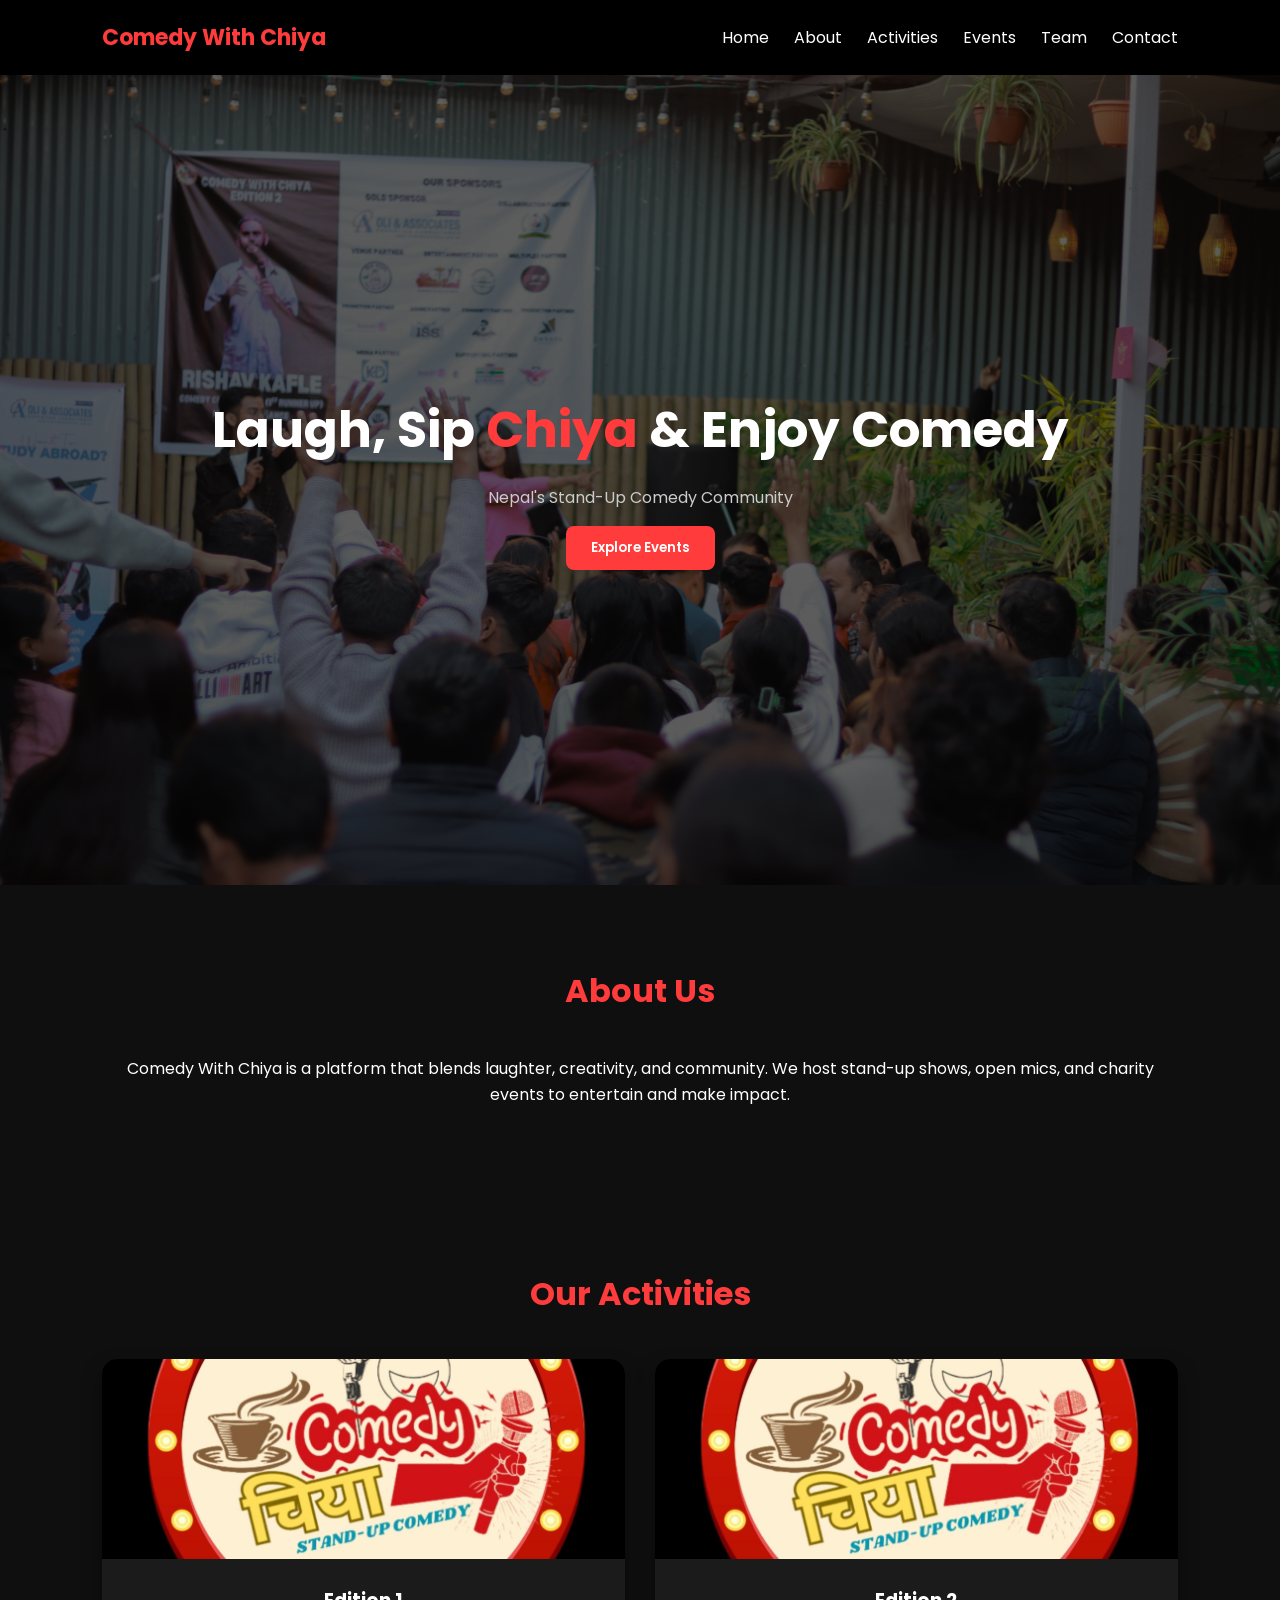
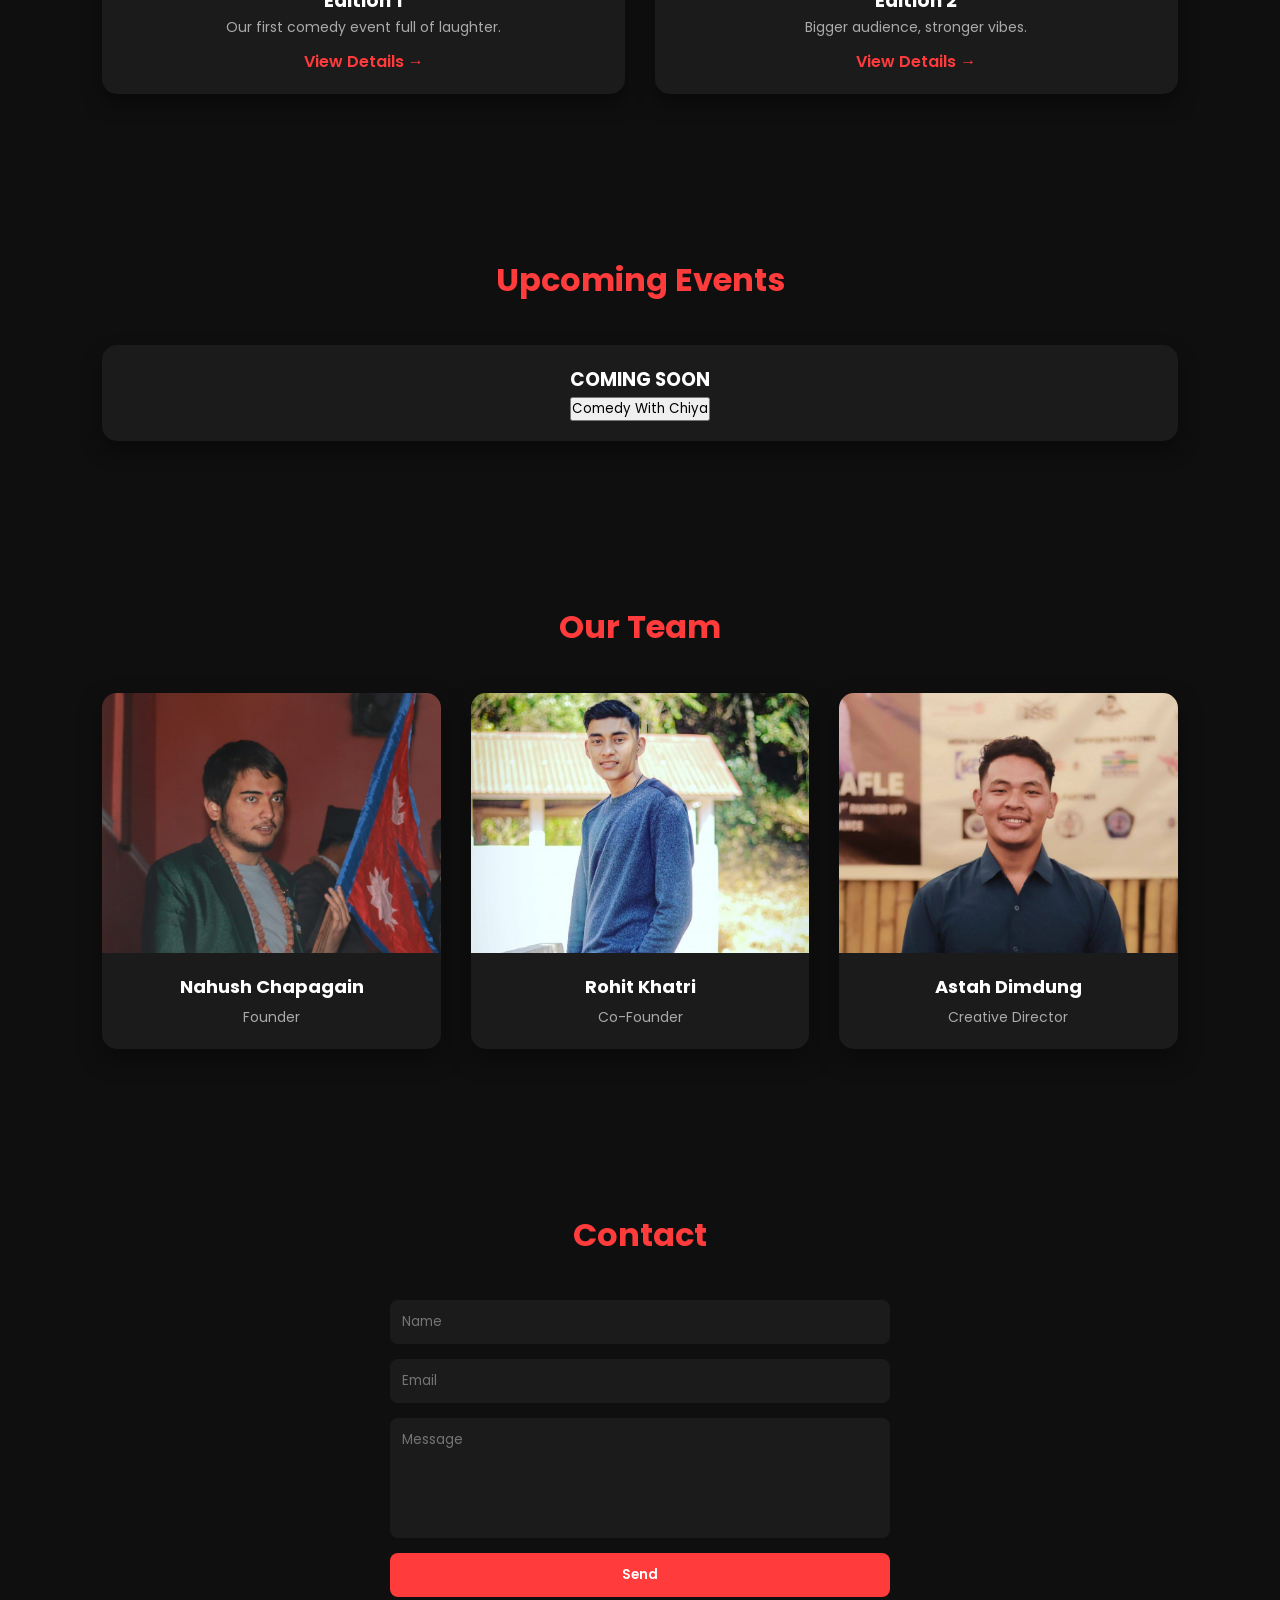
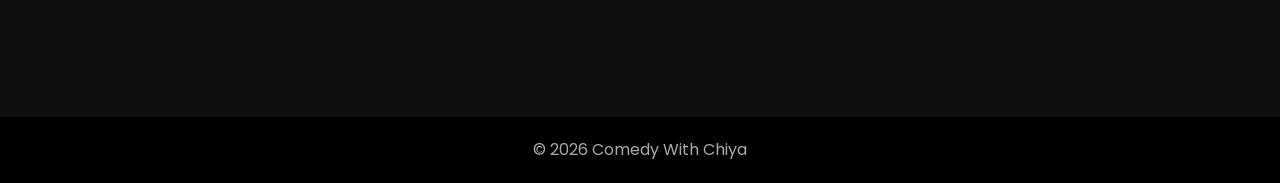
<file: index.html>
<!DOCTYPE html>
<html lang="en">

<head>
<meta charset="UTF-8">
<meta name="viewport" content="width=device-width, initial-scale=1.0">
<title>Comedy With Chiya</title>
<link rel="stylesheet" href="style.css">
<link href="https://fonts.googleapis.com/css2?family=Poppins:wght@300;400;500;600;700&display=swap" rel="stylesheet">
</head>

<body>

<!-- NAVBAR -->
<nav class="navbar">
  <h2 class="logo">Comedy With Chiya</h2>

  <ul class="menu">
    <li><a href="#hero">Home</a></li>
    <li><a href="#about">About</a></li>
    <li><a href="#activities">Activities</a></li>
    <li><a href="#events">Events</a></li>
    <li><a href="#team">Team</a></li>
    <li><a href="#contact">Contact</a></li>
  </ul>

  <!-- HAMBURGER BUTTON -->
  <button class="hamburger" aria-label="Toggle menu">
    <span></span>
    <span></span>
    <span></span>
  </button>
</nav>


<!-- HERO -->
<section id="hero" class="hero">
  <div class="hero-text">
    <h1>Laugh, Sip <span>Chiya</span> & Enjoy Comedy</h1>
    <p>Nepal's Stand-Up Comedy Community</p>
    <button onclick="scrollToEvents()">Explore Events</button>
  </div>
</section>


<!-- ABOUT -->
<section id="about">
  <h2>About Us</h2>
  <p>
    Comedy With Chiya is a platform that blends laughter, creativity, and community.
    We host stand-up shows, open mics, and charity events to entertain and make impact.
  </p>
</section>


<!-- ACTIVITIES -->
<section id="activities">
  <h2>Our Activities</h2>
  <div class="cards">

    <a href="edition1.html" class="card-link">
      <div class="card">
        <img src="images/unnamed.jpg">
        <div class="card-content">
          <h3>Edition 1</h3>
          <p>Our first comedy event full of laughter.</p>
          <span>View Details →</span>
        </div>
      </div>
    </a>

    <a href="edition2.html" class="card-link">
      <div class="card">
        <img src="images/unnamed.jpg">
        <div class="card-content">
          <h3>Edition 2</h3>
          <p>Bigger audience, stronger vibes.</p>
          <span>View Details →</span>
        </div>
      </div>
    </a>
</section>


<!-- EVENTS -->
<section id="events">
  <h2>Upcoming Events</h2>
  <div class="cards">
    <div class="card">
      <div class="card-content">
        <h3>COMING SOON</h3>
        <button onclick="bookTicket()">Comedy With Chiya</button>
      </div>
    </div>
  </div>
</section>


<!-- TEAM -->
<section id="team">
  <h2>Our Team</h2>
  <div class="cards">

    <div class="card team-card">
      <img src="images/476839034_929548115833630_8137640607446351860_n.jpg" alt="Nahush Chapagain">
      <div class="team-info">
        <h3>Nahush Chapagain</h3>
        <p>Founder</p>
      </div>
    </div>

    <div class="card team-card">
      <img src="images/333871858_1884654655252952_1180759731771888749_n.jpg" alt="Rohit Khatri">
      <div class="team-info">
        <h3>Rohit Khatri</h3>
        <p>Co-Founder</p>
      </div>
    </div>

    <div class="card team-card">
      <img src="images/590625462_1991716968279758_6265602562673017172_n.jpg" alt="Astah Dimdung">
      <div class="team-info">
        <h3>Astah Dimdung</h3>
        <p>Creative Director</p>
      </div>
    </div>

  </div>
</section>


<!-- CONTACT -->
<section id="contact">
  <h2>Contact</h2>
  <form action="https://formsubmit.co/chapagainn05@gmail.com" method="POST" onsubmit="return validateForm()">
    <input type="hidden" name="_subject" value="New Message from Comedy With Chiya Website!">
    <input type="hidden" name="_captcha" value="false">
    <input type="hidden" name="_template" value="table">
    <input type="text" id="name" name="name" placeholder="Name">
    <input type="email" id="email" name="email" placeholder="Email">
    <textarea id="message" name="message" placeholder="Message"></textarea>
    <button type="submit">Send</button>
  </form>
</section>


<footer>
  <p>© 2026 Comedy With Chiya</p>
</footer>

<script src="script.js"></script>

</body>
</html>
</file>
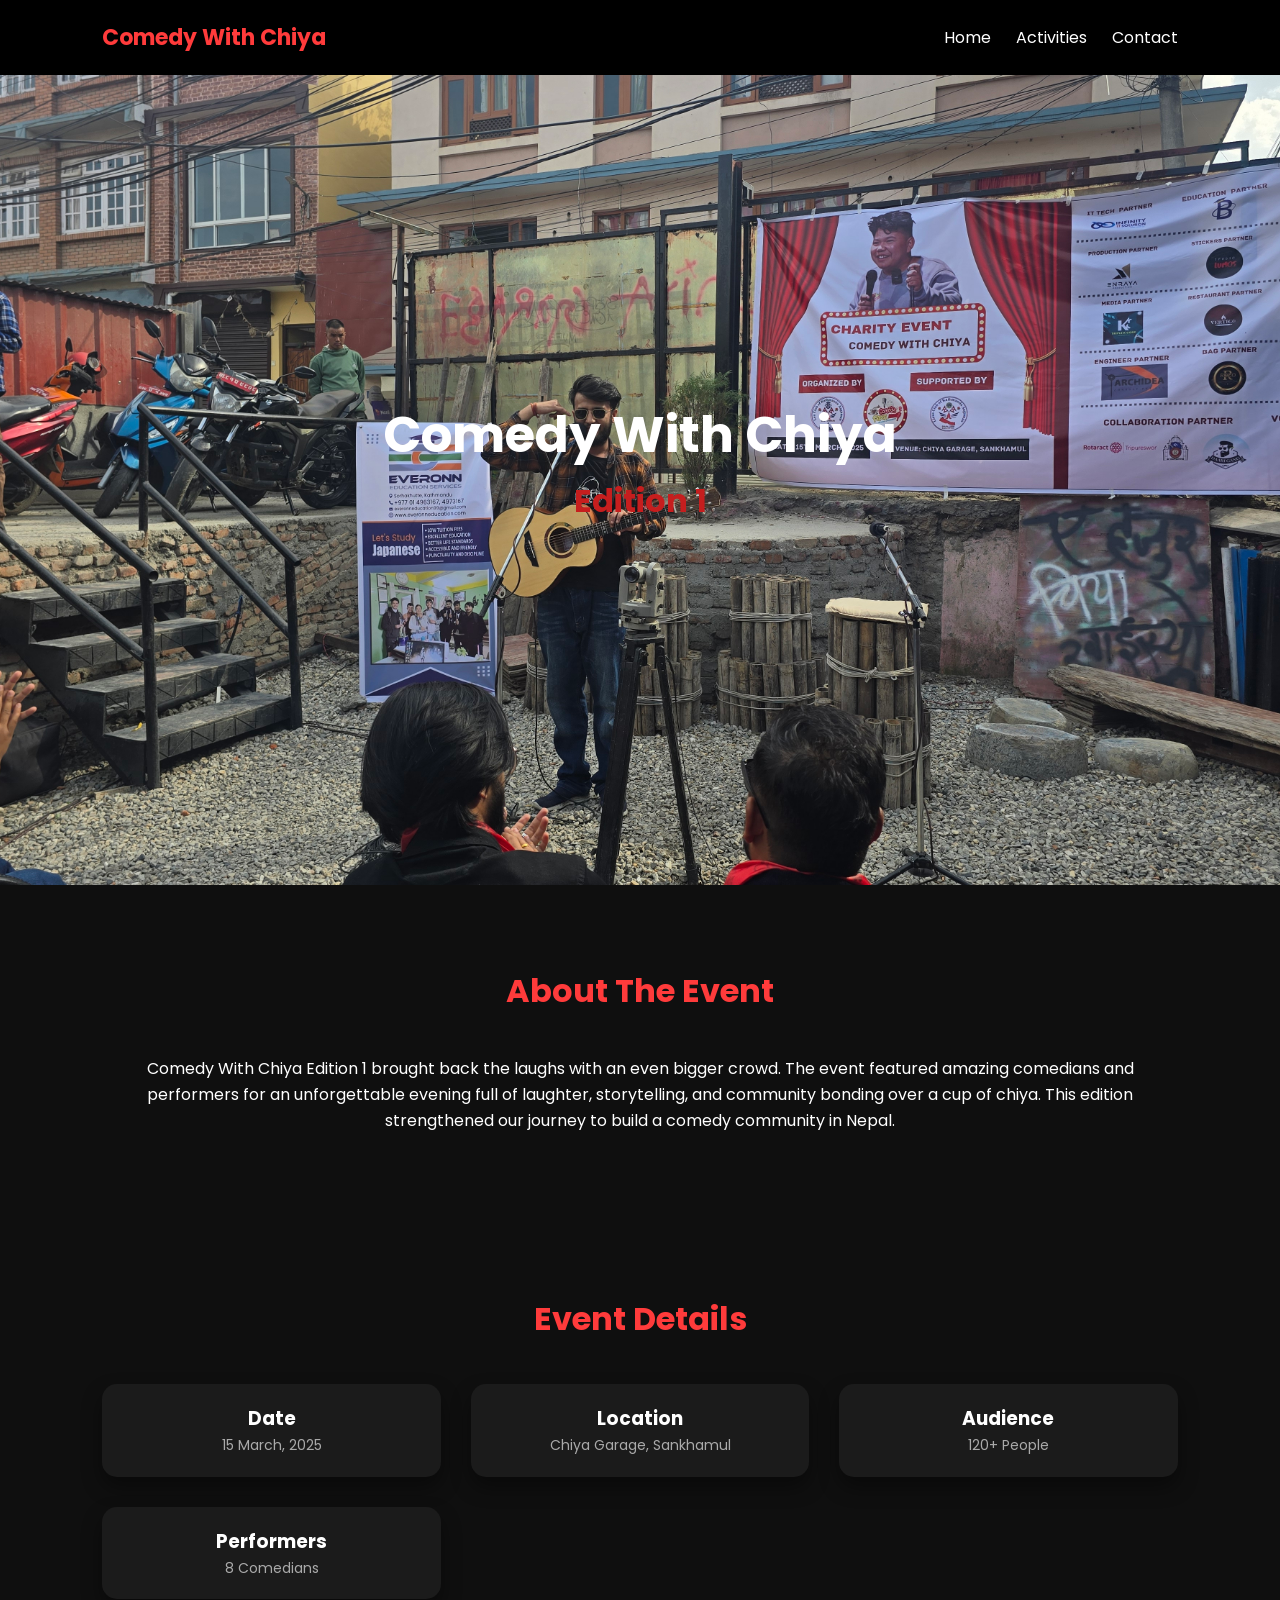
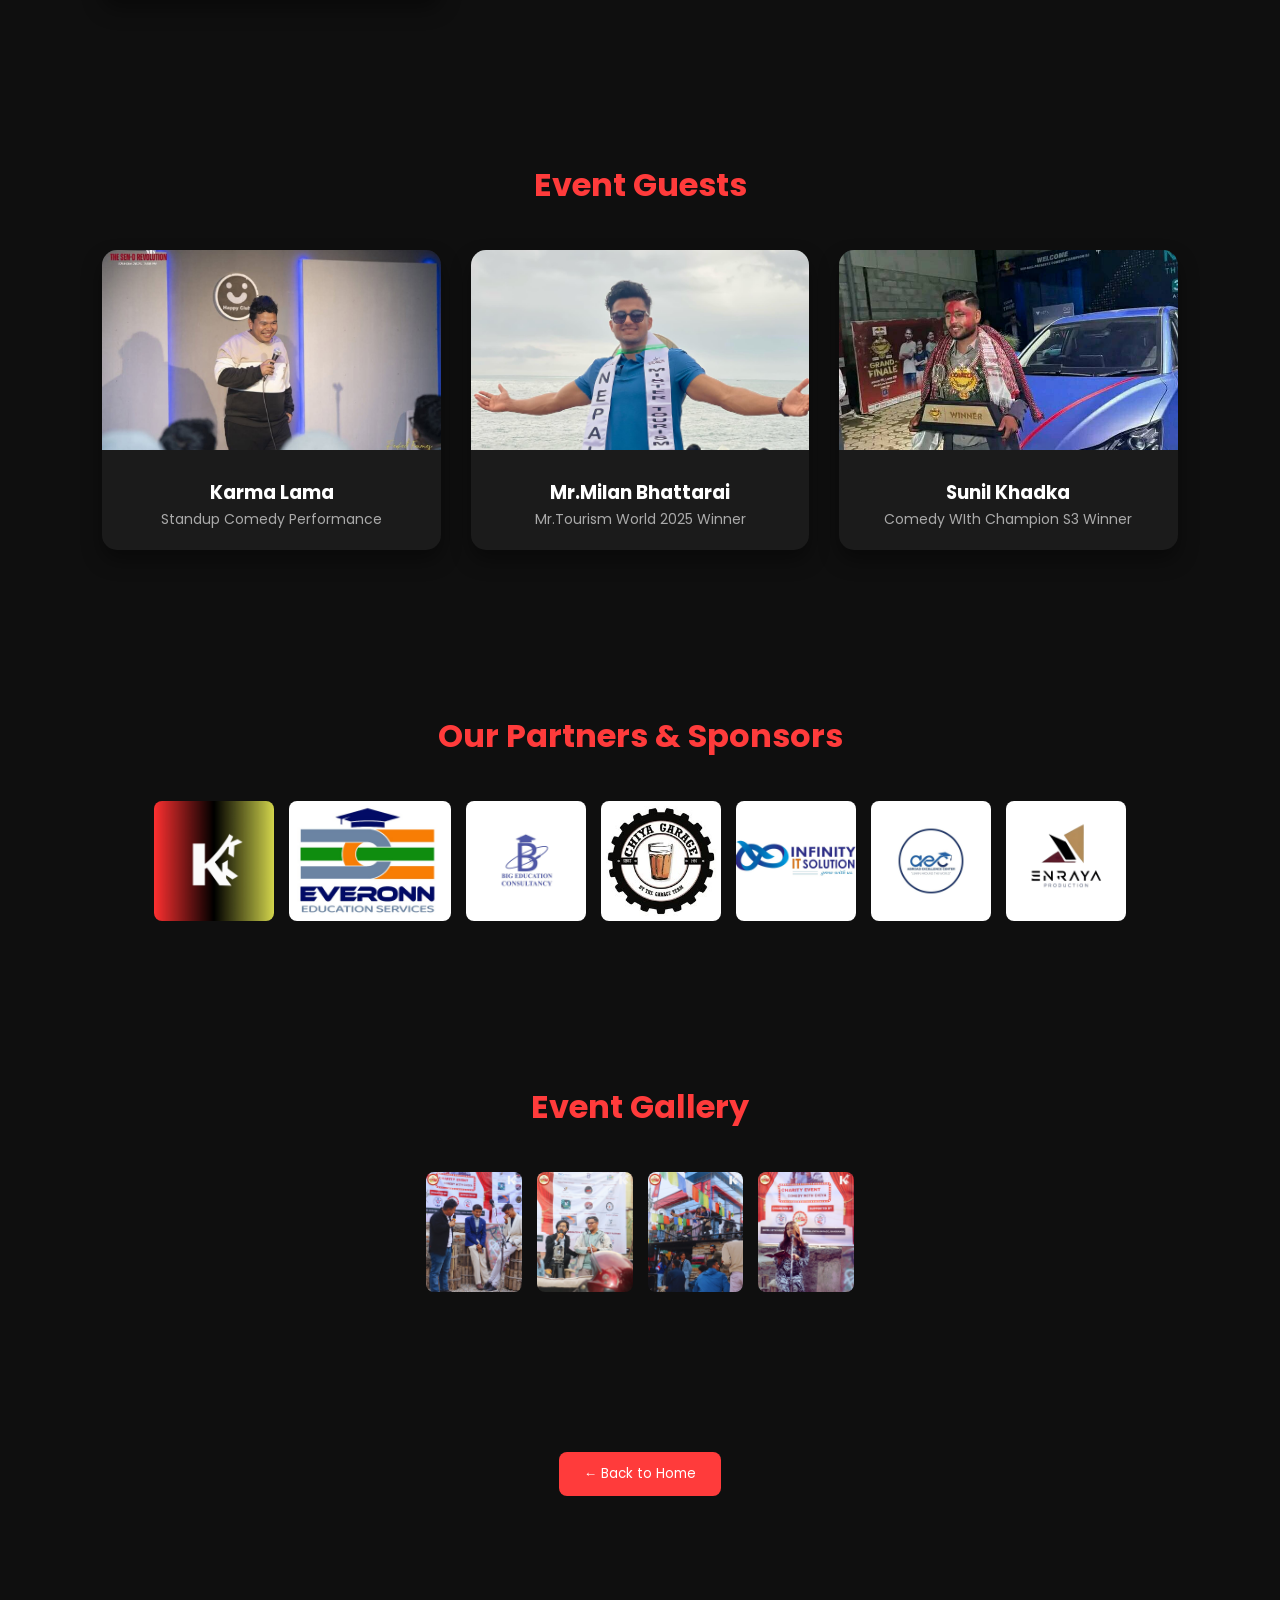
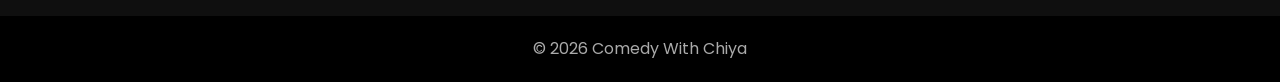
<file: edition1.html>
<!DOCTYPE html>
<html lang="en">

<head>
<meta charset="UTF-8">
<meta name="viewport" content="width=device-width, initial-scale=1.0">
<title>Comedy With Chiya | Edition 1</title>
<link rel="stylesheet" href="style.css">
<link href="https://fonts.googleapis.com/css2?family=Poppins:wght@300;400;600;700&display=swap" rel="stylesheet">
</head>

<body>

<!-- NAVBAR -->
<nav class="navbar">

  <a href="index.html" style="text-decoration:none;">
    <h2 class="logo">Comedy With Chiya</h2>
  </a>

  <ul class="menu">
    <li><a href="index.html">Home</a></li>
    <li><a href="index.html#activities">Activities</a></li>
    <li><a href="index.html#contact">Contact</a></li>
  </ul>

  <!-- HAMBURGER BUTTON -->
  <button class="hamburger" aria-label="Toggle menu">
    <span></span>
    <span></span>
    <span></span>
  </button>

</nav>


<!-- HERO -->
<section class="hero" style="background-image: url('images/20250315_151139.jpg');">
  <div class="hero-text">
    <h1>Comedy With Chiya</h1>
    <h2 style="color:rgb(198, 30, 30);">Edition 1</h2>
  </div>
</section>


<!-- ABOUT EVENT -->
<section>
  <h2>About The Event</h2>
  <p>
    Comedy With Chiya Edition 1 brought back the laughs with an even bigger crowd.
    The event featured amazing comedians and performers for an unforgettable evening
    full of laughter, storytelling, and community bonding over a cup of chiya.
    This edition strengthened our journey to build a comedy community in Nepal.
  </p>
</section>


<!-- EVENT DETAILS -->
<section>
  <h2>Event Details</h2>
  <div class="cards">

    <div class="card">
      <div class="card-content">
        <h3>Date</h3>
        <p>15 March, 2025</p>
      </div>
    </div>

    <div class="card">
      <div class="card-content">
        <h3>Location</h3>
        <p>Chiya Garage, Sankhamul</p>
      </div>
    </div>

    <div class="card">
      <div class="card-content">
        <h3>Audience</h3>
        <p>120+ People</p>
      </div>
    </div>

    <div class="card">
      <div class="card-content">
        <h3>Performers</h3>
        <p>8 Comedians</p>
      </div>
    </div>

  </div>
</section>


<!-- MAIN PERFORMERS -->
<section>
  <h2>Event Guests</h2>
  <div class="cards">

    <div class="card">
      <img src="images/605290414_1783597952338507_599690524473842891_n.jpg">
      <div class="card-content">
        <h3>Karma Lama</h3>
        <p>Standup Comedy Performance</p>
      </div>
    </div>

    <div class="card">
      <img src="images/479493125_18373687003140709_1379511952801654436_n.jpg">
      <div class="card-content">
        <h3>Mr.Milan Bhattarai</h3>
        <p>Mr.Tourism World 2025 Winner</p>
      </div>
    </div>

    <div class="card">
      <img src="images/480541341_1792596924871518_2401573149814443411_n.jpg">
      <div class="card-content">
        <h3>Sunil Khadka</h3>
        <p>Comedy WIth Champion S3 Winner </p>
      </div>
    </div>

  </div>
</section>


<!-- SPONSORS -->
<section>
  <h2>Our Partners & Sponsors</h2>
  <div class="gallery">
    <img src="event/483905846_122116037486721209_2777648055654787429_n.jpg" style="max-height:120px; width:auto; object-fit:contain;">
    <img src="images/Screenshot 2026-04-01 131326.png" style="max-height:120px; width:auto; object-fit:contain;">
    <img src="event/481081699_986468246915918_3793425441811540124_n.jpg" style="max-height:120px; width:auto; object-fit:contain;">
    <img src="event/460965126_8203624623025975_8965749640051175262_n.jpg" style="max-height:120px; width:auto; object-fit:contain;">
    <img src="event/272788236_283445983794416_6327246006598619368_n.jpg" style="max-height:120px; width:auto; object-fit:contain;">
    <img src="event/461852845_122100393128554057_2474220922003408808_n.jpg" style="max-height:120px; width:auto; object-fit:contain;">
    <img src="images/585623380_1371946947626902_627332803210815440_n.jpg" style="max-height:120px; width:auto; object-fit:contain;">
  </div>
</section>


<!-- EVENT GALLERY -->
<section>
  <h2>Event Gallery</h2>
  <div class="gallery">
    <img src="event/485134056_122117759498721209_1723653403681498223_n.jpg" style="max-height:120px; width:auto; object-fit:contain;">
    <img src="event/485678010_122117759444721209_6529653990307157990_n.jpg" style="max-height:120px; width:auto; object-fit:contain;">
    <img src="event/484827165_122117759366721209_2181789212938798368_n.jpg" style="max-height:120px; width:auto; object-fit:contain;">
    <img src="event/485145144_122117759108721209_3449005939502560600_n.jpg" style="max-height:120px; width:auto; object-fit:contain;">
  </div>
</section>


<!-- BACK BUTTON -->
<section>
  <a href="index.html">
    <button style="padding:12px 25px; background:#ff3b3b; border:none; border-radius:8px; color:white; cursor:pointer;">
      ← Back to Home
    </button>
  </a>
</section>


<!-- FOOTER -->
<footer>
  <p>© 2026 Comedy With Chiya</p>
</footer>

<script src="script.js"></script>

</body>
</html>
</file>
<file: style.css>
*{
  margin:0;
  padding:0;
  box-sizing:border-box;
  font-family:'Poppins',sans-serif;
}

body{
  background:#0f0f0f;
  color:white;
  line-height:1.6;
}

/* NAVBAR */

.navbar{
  display:flex;
  justify-content:space-between;
  align-items:center;
  padding:20px 8%;
  background:#000;
  position:sticky;
  top:0;
  z-index:1000;
}

.logo{
  color:#ff3b3b;
  font-size:22px;
  font-weight:700;
}

.menu{
  list-style:none;
  display:flex;
  gap:25px;
}

.menu a{
  text-decoration:none;
  color:white;
  transition:0.3s;
}

.menu a:hover{
  color:#ff3b3b;
}

/* HAMBURGER */
.hamburger{
  display:none;
  flex-direction:column;
  gap:5px;
  cursor:pointer;
  background:none;
  border:none;
  padding:5px;
  z-index:1100;
}

.hamburger span{
  display:block;
  width:25px;
  height:3px;
  background:white;
  border-radius:3px;
  transition:0.3s;
}

.hamburger.active span:nth-child(1){
  transform:translateY(8px) rotate(45deg);
}

.hamburger.active span:nth-child(2){
  opacity:0;
}

.hamburger.active span:nth-child(3){
  transform:translateY(-8px) rotate(-45deg);
}

/* MOBILE MENU OPEN */
.menu.open{
  display:flex;
}

/* HERO - MAIN SITE */
.hero{
  height:90vh;
  display:flex;
  justify-content:center;
  align-items:center;
  text-align:center;
  background:linear-gradient(rgba(0,0,0,0.6),rgba(0,0,0,0.6)),
  url(images/IMG_0416.jpg);
  background-size:cover;
  background-position:center;
}

.hero-text h1{
  font-size:50px;
}

.hero-text span{
  color:#ff3b3b;
}

.hero-text p{
  margin:15px 0;
  color:#ccc;
}

.hero button{
  padding:12px 25px;
  border:none;
  background:#ff3b3b;
  color:white;
  border-radius:8px;
  cursor:pointer;
  font-weight:600;
  transition:0.3s;
}

.hero button:hover{
  transform:scale(1.05);
}

/* HERO - EDITION PAGES */
.edition-hero {
  height: 80vh;
  display: flex;
  justify-content: center;
  align-items: center;
  text-align: center;
  background-size: cover;
  background-position: center;
  background-repeat: no-repeat;
  position: relative;
}

.edition-hero::before {
  content: '';
  position: absolute;
  top: 0;
  left: 0;
  width: 100%;
  height: 100%;
  background: rgba(0,0,0,0.6);
}

.edition-hero .hero-text {
  position: relative;
  color: white;
  z-index: 1;
}

.edition-hero h1 {
  font-size: 48px;
  margin-bottom: 10px;
  color: #ff3b3b;
}

.edition-hero h2 {
  font-size: 32px;
  margin-bottom: 10px;
}

.edition-hero p {
  color: #ccc;
  font-size: 18px;
}

/* SECTION */
section{
  padding:80px 8%;
  text-align:center;
}

section h2{
  font-size:32px;
  margin-bottom:40px;
  color:#ff3b3b;
}

/* CARDS */
.cards{
  display:grid;
  grid-template-columns:repeat(auto-fit,minmax(250px,1fr));
  gap:30px;
}

.card{
  background:#1b1b1b;
  border-radius:15px;
  overflow:hidden;
  transition:0.3s;
  box-shadow:0 10px 20px rgba(0,0,0,0.4);
}

.card img{
  width:100%;
  height:200px;
  object-fit:cover;
}

.card-content{
  padding:20px;
}

.card p{
  color:#aaa;
  font-size:14px;
}

.card span{
  display:inline-block;
  margin-top:10px;
  color:#ff3b3b;
  font-weight:600;
}

.card:hover{
  transform:translateY(-10px);
  box-shadow:0 20px 40px rgba(0,0,0,0.6);
}

.card-link{
  text-decoration:none;
  color:white;
}


/* TEAM SECTION */
#team{
  padding:80px 8%;
  text-align:center;
}

#team h2{
  font-size:32px;
  margin-bottom:40px;
  color:#ff3b3b;
}

.team-card{
  background:#1b1b1b;
  border-radius:15px;
  overflow:hidden;
  transition:0.3s;
  box-shadow:0 10px 25px rgba(0,0,0,0.4);
}

.team-card img{
  width:100%;
  height:260px;
  object-fit:cover;
  object-position:top;
  display:block;
}

.team-info{
  padding:20px;
}

.team-info h3{
  font-size:18px;
  margin-bottom:5px;
}

.team-info p{
  color:#aaa;
  font-size:14px;
}

.team-card:hover{
  transform:translateY(-10px);
  box-shadow:0 0 20px rgba(255,59,59,0.3);
}

/* GALLERY */
.gallery{
  display:flex;
  flex-wrap:wrap;
  gap:15px;
  justify-content:center;
}

.gallery img{
  max-height:120px;
  width:auto;
  object-fit:contain;
  border-radius:8px;
}

/* CONTACT */
form{
  max-width:500px;
  margin:auto;
  display:flex;
  flex-direction:column;
  gap:15px;
}

input,textarea{
  padding:12px;
  border:none;
  border-radius:8px;
  background:#1b1b1b;
  color:white;
}

textarea{
  height:120px;
  resize:none;
}

form button{
  background:#ff3b3b;
  border:none;
  padding:12px;
  border-radius:8px;
  color:white;
  font-weight:600;
  cursor:pointer;
}

/* FOOTER */
footer{
  text-align:center;
  padding:20px;
  background:#000;
  color:#aaa;
  margin-top:40px;
}

/* MOBILE */
@media(max-width:768px){
  .hero-text h1{
    font-size:35px;
  }
  .edition-hero h1{
    font-size:32px;
  }
  .edition-hero h2{
    font-size:24px;
  }
  .edition-hero p{
    font-size:16px;
  }

  /* Hide desktop menu, show hamburger */
  .menu{
    display:none;
    position:fixed;
    top:0;
    left:0;
    width:100%;
    height:100vh;
    background:#000;
    flex-direction:column;
    justify-content:center;
    align-items:center;
    gap:35px;
    z-index:1000;
  }

  .menu a{
    font-size:22px;
    font-weight:600;
  }

  .hamburger{
    display:flex;
  }
}
</file>
